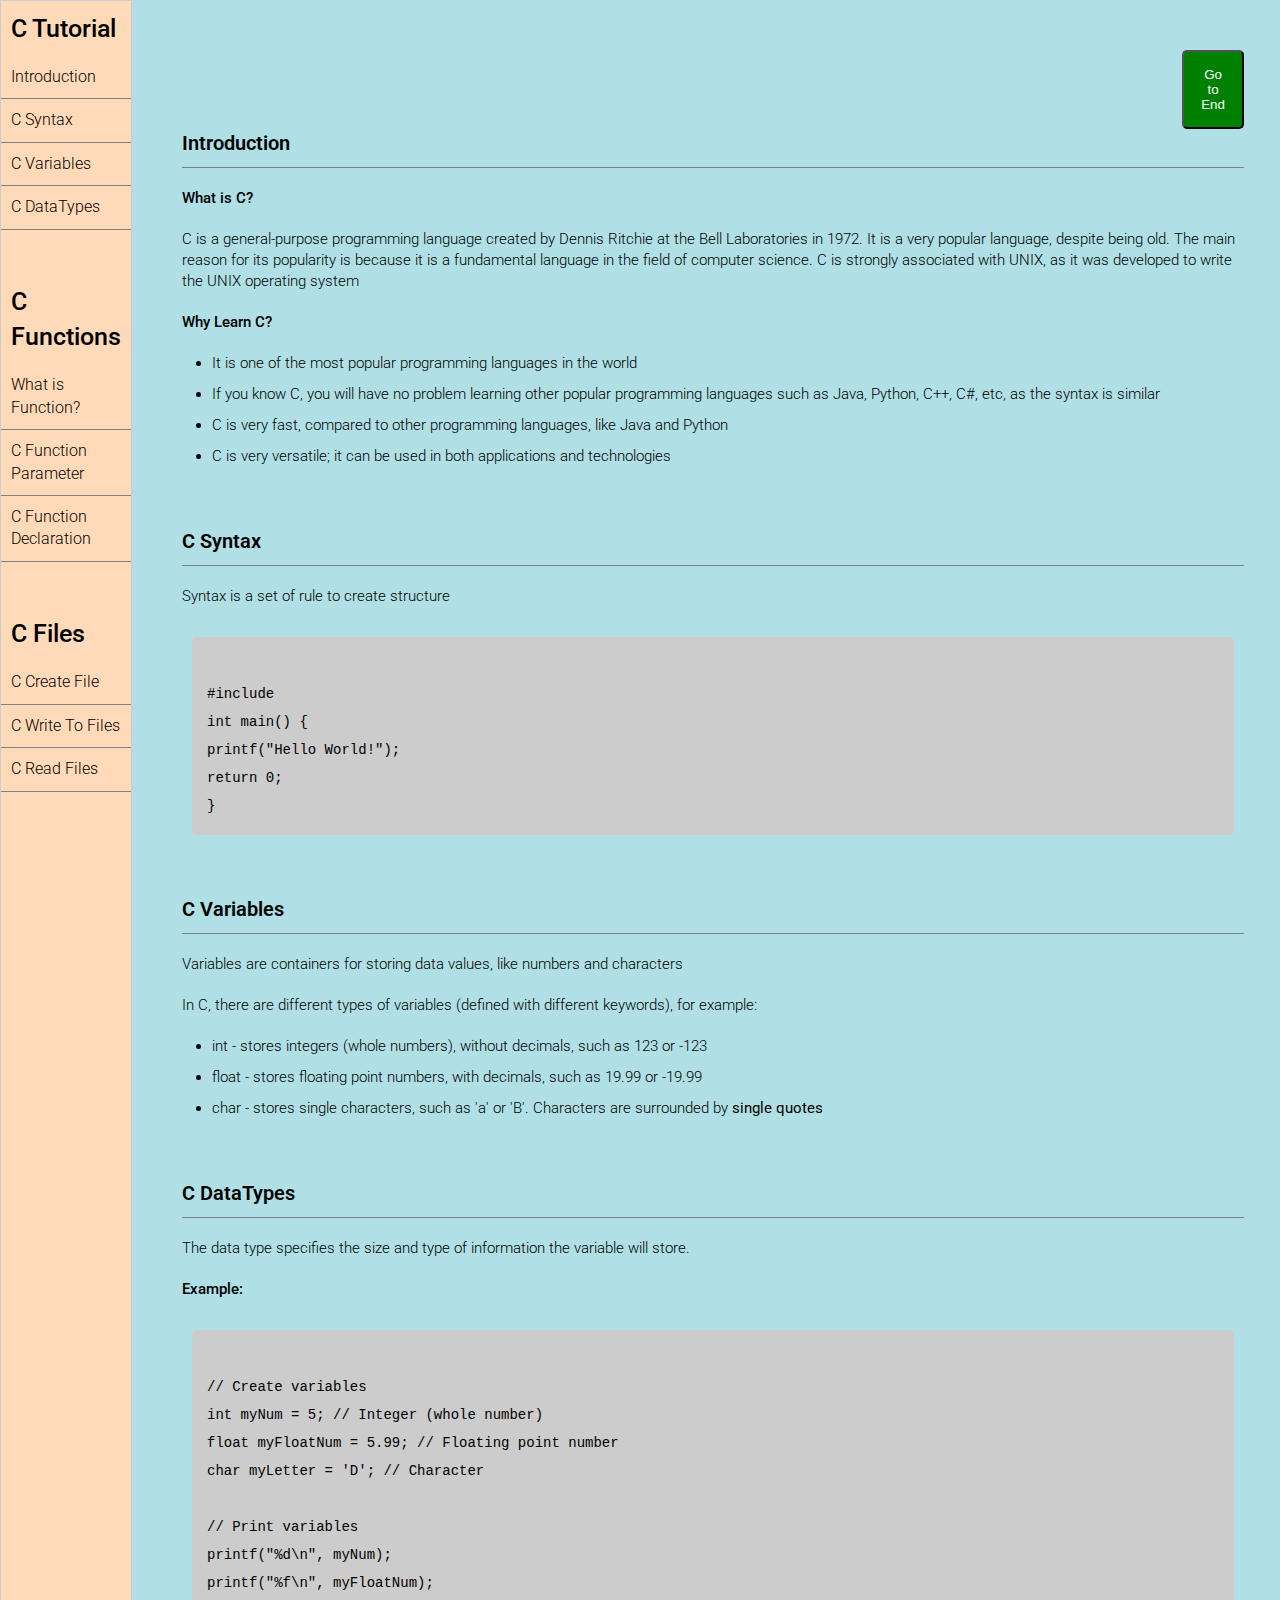
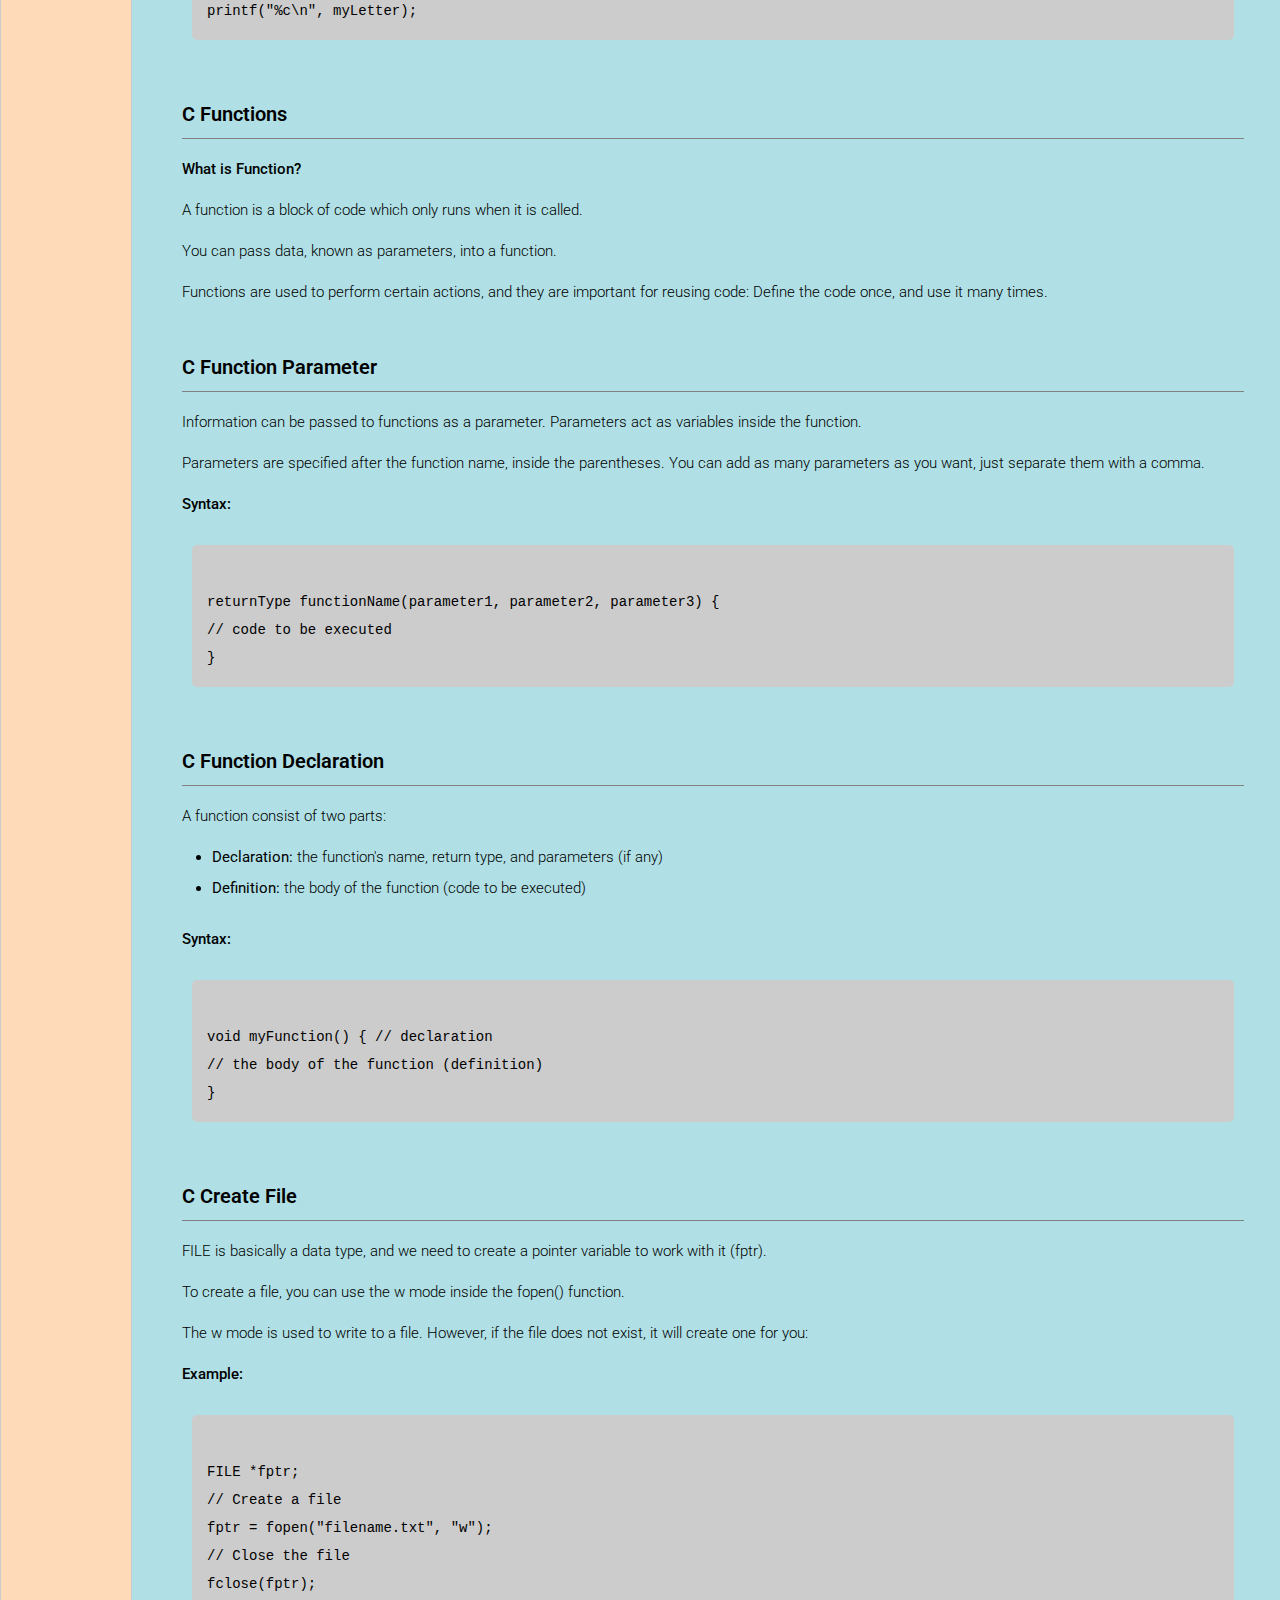
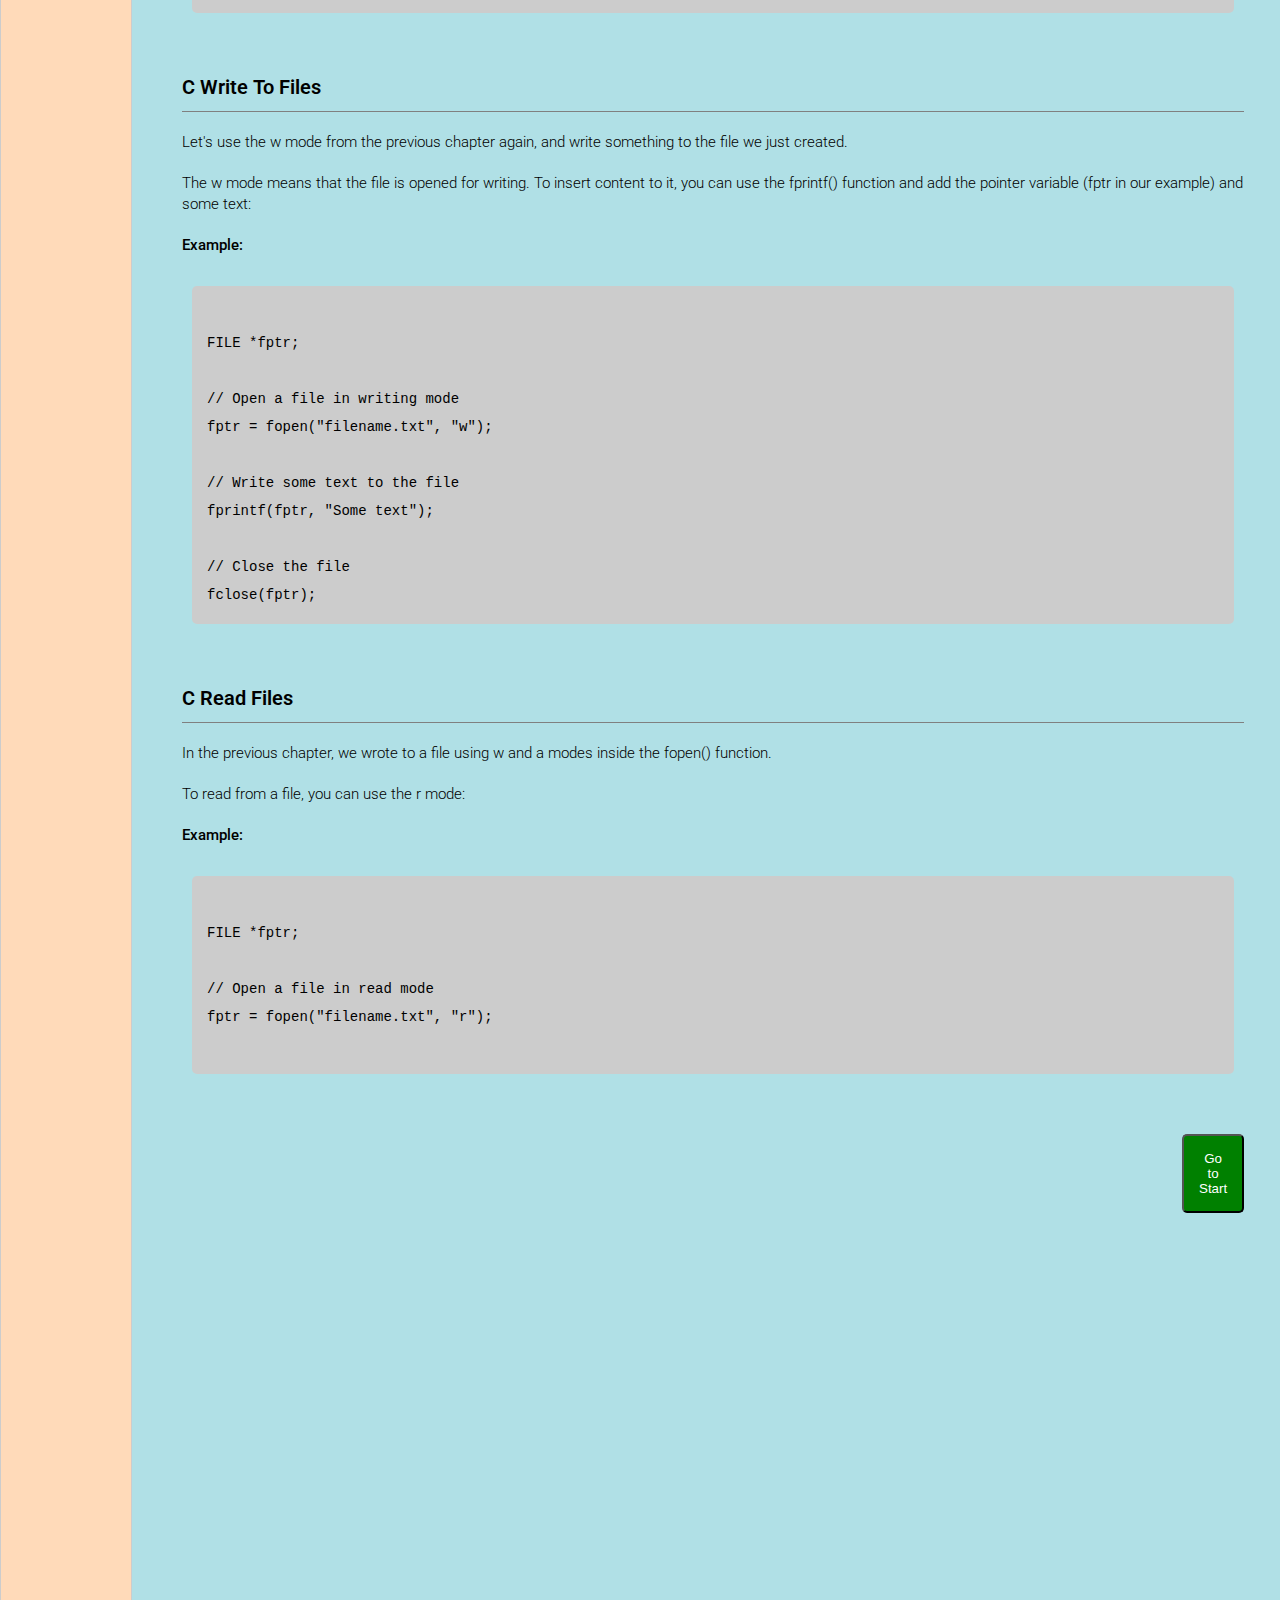
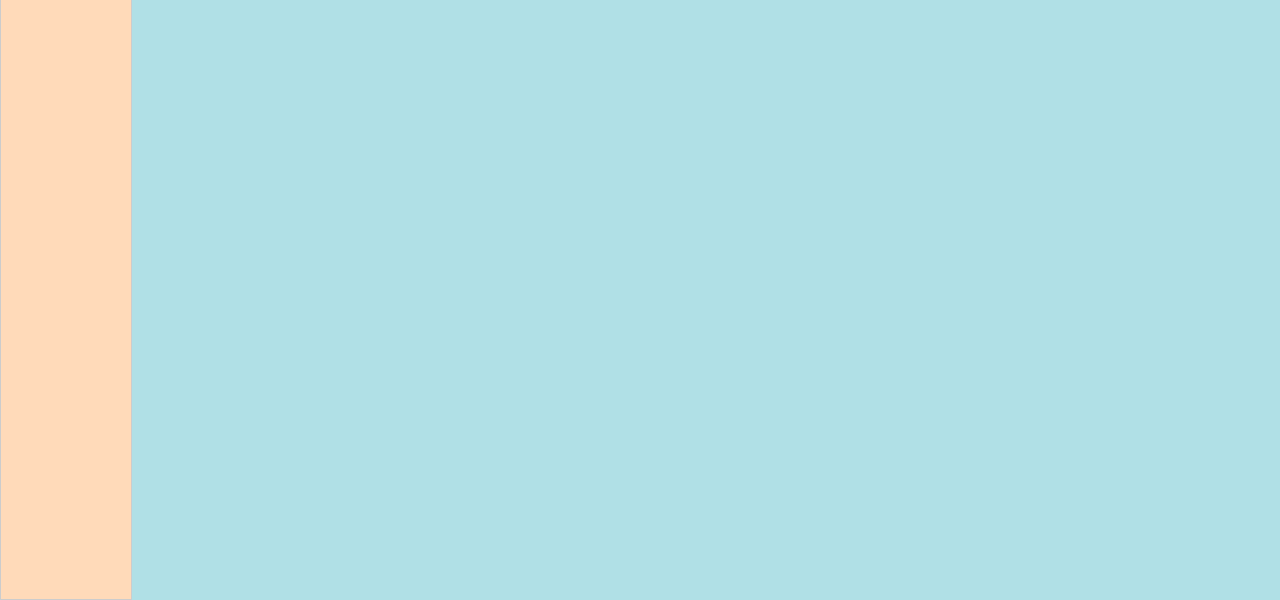
<file: Project 1/index.html>
<!DOCTYPE html>
<html lang="en">
<head>
    <meta charset="UTF-8">
    <meta name="viewport" content="width=device-width, initial-scale=1.0">
    <title>Documentation Project</title>
    <link rel="stylesheet" href="style.css">
</head>
<body>
    <header>
        <nav>
            <h1>C Tutorial</h1>
            <ul>
                <a href="#Introduction">
                    <li>Introduction</li>
                </a>
                <a href="#Syntax">
                    <li>C Syntax</li>
                </a>
                <a href="#Variables">
                    <li>C Variables</li>
                </a>
                <a href="#DataTypes">
                    <li>C DataTypes</li>
                </a>
            </ul>
        </nav>
        <br><br>
        <nav>
            <h1>C Functions</h1>
            <ul>
                <a href="#functions">
                    <li>What is Function?</li>
                </a>
                <a href="#function_parameter">
                    <li>C Function Parameter</li>
                </a>
                <a href="#function_declaration">
                    <li>C Function Declaration</li>
                </a>
            </ul>
        </nav>
        <br><br>
        <nav>
            <h1>C Files</h1>
            <ul>
                <a href="#create_file">
                    <li>C Create File</li>
                </a>
                <a href="#write_file">
                    <li>C Write To Files</li>
                </a>
                <a href="#read_file">
                    <li>C Read Files</li>
                </a>
            </ul>
        </nav>
        <br><br>
    </header>
    <main id="start">
        <a href="#end"><button>Go to End</button></a>
        <section id="Introduction">
            <h1>Introduction</h1>
            <article>
                <h4>What is C?</h4>
                <p>C is a general-purpose programming language created by Dennis Ritchie at the Bell Laboratories in 1972.
                    It is a very popular language, despite being old. The main reason for its popularity is because it is a fundamental language in the field of computer science.
                    C is strongly associated with UNIX, as it was developed to write the UNIX operating system</p>
                <h4>Why Learn C?</h4>
                <ul>
                    <li>It is one of the most popular programming languages in the world</li>
                    <li>If you know C, you will have no problem learning other popular programming languages such as Java, Python, C++, C#, etc, as the syntax is similar</li>
                    <li>C is very fast, compared to other programming languages, like Java and Python</li>
                    <li>C is very versatile; it can be used in both applications and technologies</li>
                </ul>
            </article>
        </section>
        <section id="Syntax">
            <h1>C Syntax</h1>
            <article>
                <p>Syntax is a set of rule to create structure</p>
                <code>
                    #include <stdio.h>
                        int main() {
                          printf("Hello World!");
                          return 0;
                        }                        
                </code>
            </article>
        </section>
        <section id="Variables">
            <h1>C Variables</h1>
            <article>
                <p>Variables are containers for storing data values, like numbers and characters</p>
                <p>In C, there are different types of variables (defined with different keywords), for example:</p>
                <ul>
                    <li>int - stores integers (whole numbers), without decimals, such as 123 or -123</li>
                    <li>float - stores floating point numbers, with decimals, such as 19.99 or -19.99</li>
                    <li>char - stores single characters, such as 'a' or 'B'. Characters are surrounded by <b>single quotes</b></li>
                </ul>
            </article>
        </section>
        <section id="DataTypes">
            <h1>C DataTypes</h1>
            <article>
                <p>The data type specifies the size and type of information the variable will store.</p>
                <h4>Example:</h4>
                <code>
                    // Create variables
                    int myNum = 5;             // Integer (whole number)
                    float myFloatNum = 5.99;   // Floating point number
                    char myLetter = 'D';       // Character

                    // Print variables
                    printf("%d\n", myNum);
                    printf("%f\n", myFloatNum);
                    printf("%c\n", myLetter);
                </code>
            </article>
        </section>
        <section id="functions">
               <h1>C Functions</h1>
               <article>
                <h4>What is Function?</h4>
               <p>A function is a block of code which only runs when it is called.</p>
               <p>You can pass data, known as parameters, into a function.</p>
               <p>Functions are used to perform certain actions, and they are important for reusing code: Define the code once, and use it many times.</p>
               </article>
        </section>
        <section id="function_parameter">
            <h1>C Function Parameter</h1>
            <article>
                <p>Information can be passed to functions as a parameter. Parameters act as variables inside the function.</p>
                <p>Parameters are specified after the function name, inside the parentheses. You can add as many parameters as you want, just separate them with a comma.</p>
                <h4>Syntax:</h4>
                <code>
                    returnType functionName(parameter1, parameter2, parameter3) {
                        // code to be executed
                      }
                </code>
            </article>
        </section>
        <section id="funtion_declaration">
            <h1>C Function Declaration</h1>
            <article>
                <p>A function consist of two parts:</p>
                <ul>
                    <li><b>Declaration:</b> the function's name, return type, and parameters (if any)</li>
                    <li><b>Definition:</b> the body of the function (code to be executed)</li>
                </ul>
                <h4>Syntax:</h4>
                <code>
                    void myFunction() { // declaration
                        // the body of the function (definition)
                      }
                </code>
            </article>
        </section>
        <section id="create_file">
            <h1>C Create File</h1>
            <article>
                <p>FILE is basically a data type, and we need to create a pointer variable to work with it (fptr).</p>
                <p>To create a file, you can use the w mode inside the fopen() function.</p>
                <p>The w mode is used to write to a file. However, if the file does not exist, it will create one for you:</p>
                <h4>Example:</h4>
                <code>
                    FILE *fptr;
                   // Create a file
                   fptr = fopen("filename.txt", "w");
                   // Close the file
                   fclose(fptr);
                </code>
            </article>
        </section>
        <section id="write_file">
            <h1>C Write To Files</h1>
            <article>
                <p>Let's use the w mode from the previous chapter again, and write something to the file we just created.</p>
                <p>The w mode means that the file is opened for writing. To insert content to it, you can use the fprintf() function and add the pointer variable (fptr in our example) and some text:</p>
                <h4>Example:</h4>
                <code>
                    FILE *fptr;

                   // Open a file in writing mode
                   fptr = fopen("filename.txt", "w");

                  // Write some text to the file
                  fprintf(fptr, "Some text");

                 // Close the file
                 fclose(fptr);
                </code>
            </article>
        </section>
        <section id="read_file">
            <h1>C Read Files</h1>
            <article>
                <p>In the previous chapter, we wrote to a file using w and a modes inside the fopen() function.</p>
                <p>To read from a file, you can use the r mode:</p>
                <h4>Example:</h4>
                <code>
                    FILE *fptr;

                    // Open a file in read mode
                    fptr = fopen("filename.txt", "r");

                </code>
            </article>
        </section>
        <a href="#start" ><button id="end">Go to Start</button></a>
    </main>
</body>
</html>
</file>
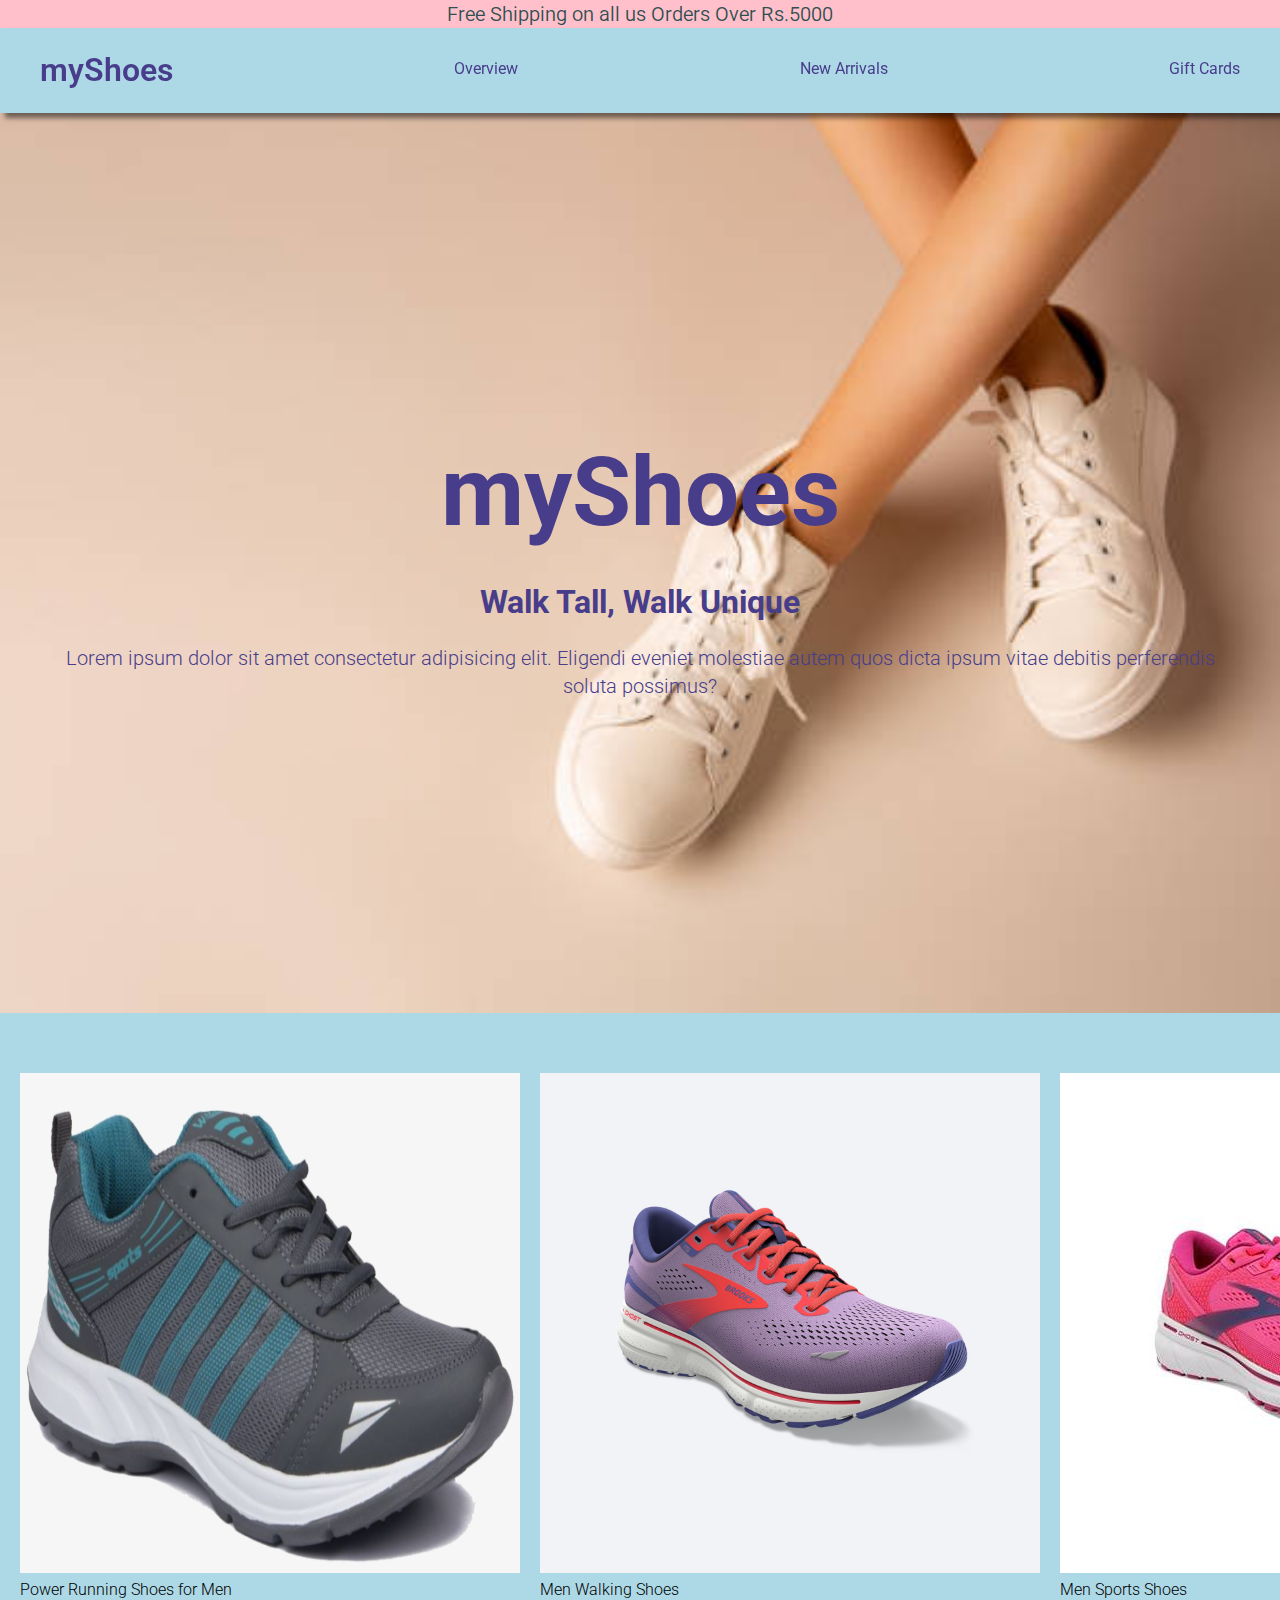
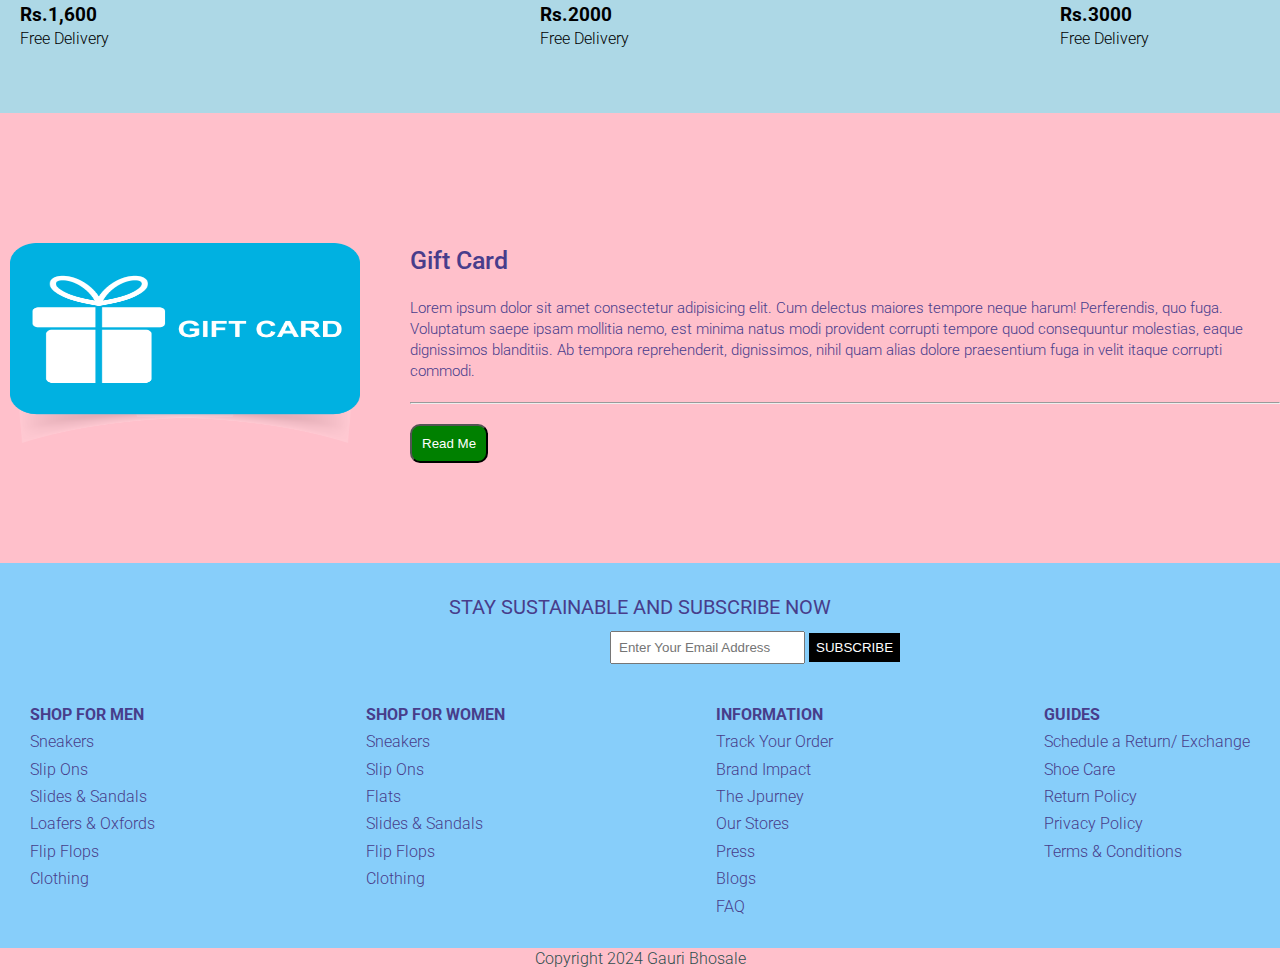
<file: Project 2/index.html>
<!DOCTYPE html>
<html lang="en">
<head>
    <meta charset="UTF-8">
    <meta name="viewport" content="width=device-width, initial-scale=1.0">
    <link rel="stylesheet" href="style.css">
    <title>myShoes Website</title>
</head>
<body>
    <h2>Free Shipping on all us Orders Over Rs.5000</h2>
    <header>
        <nav class="container">
            <div class="logo">myShoes</div>
            <a href="#Overview">
                <ul>
                    <li>Overview</li>
                </ul>
            </a>
            <a href="#new_arrivals">
                <ul>
                    <li>New Arrivals</li>
                </ul>
            </a>
            <a href="#gift_card">
                <ul>
                    <li>Gift Cards</li>
                </ul>
            </a>
        </nav>
    </header>
    <main>
        <section class="overview-section" id="Overview">
            <div class="container">
                <h1>myShoes</h1>
                <h3>Walk Tall, Walk Unique</h3>
                <p>Lorem ipsum dolor sit amet consectetur adipisicing elit. Eligendi eveniet molestiae autem quos dicta ipsum vitae debitis perferendis soluta possimus?</p>
            </div>
        </section>
        <section class="new" id="new_arrivals">
            <div class="new_arrivals">
                <img src="shoes5.png" alt="">
                <div class="content">
                    <p>Power Running Shoes for Men</p>
                    <h3>Rs.1,600</h3>
                    <p>Free Delivery</p>
                </div>
            </div>
            <div class="new_arrivals">
                <img src="shoes3.jpg" alt="">
                <div class="content">
                    <p>Men Walking Shoes</p>
                    <h3>Rs.2000</h3>
                    <p>Free Delivery</p>
                </div>
            </div>
            <div class="new_arrivals">
                <img src="shoes4.jpg" alt="">
                <div class="content">
                    <p> Men Sports Shoes</p>
                    <h3>Rs.3000</h3>
                    <p>Free Delivery</p>
                </div>
            </div>
        </section>
        <section class="gift-section" id="gift_card">
            <div class="gift_card">
                <img src="gift-card.png" alt="">
            </div>
            <div class="gift_content">
                <h3>Gift Card</h3>
                <p>Lorem ipsum dolor sit amet consectetur adipisicing elit. Cum delectus maiores tempore neque harum! Perferendis, quo fuga. Voluptatum saepe ipsam mollitia nemo, est minima natus modi provident corrupti tempore quod consequuntur molestias, eaque dignissimos blanditiis. Ab tempora reprehenderit, dignissimos, nihil quam alias dolore praesentium fuga in velit itaque corrupti commodi.</p>
                <hr/>
                <div>
                    <button class="button">Read Me</button>
                </div>
            </div>
        </section>
    </main>
    <footer>
        <section class="footer-upper">
            <div class="footer-container">
                <h2>STAY SUSTAINABLE AND SUBSCRIBE NOW</h2>
                <input type="email" placeholder="Enter Your Email Address">
                <button>SUBSCRIBE</button>
            </div>
        <div class="footer_content">
            <div class="footer-links">
                <h4>SHOP FOR MEN</h4>
                <ul>
                    <li>Sneakers</li>
                    <li>Slip Ons</li>
                    <li>Slides & Sandals</li>
                    <li>Loafers & Oxfords</li>
                    <li>Flip Flops</li>
                    <li>Clothing</li>
                </ul>
            </div>
            <div class="footer-links">
                <h4>SHOP FOR WOMEN</h4>
                <ul>
                    <li>Sneakers</li>
                    <li>Slip Ons</li>
                    <li>Flats</li>
                    <li>Slides & Sandals</li>
                    <li>Flip Flops</li>
                    <li>Clothing</li>
                </ul>
            </div>
            <div class="footer-links">
                <h4>INFORMATION</h4>
                <ul>
                    <li>Track Your Order</li>
                    <li>Brand Impact</li>
                    <li>The Jpurney</li>
                    <li>Our Stores</li>
                    <li>Press</li>
                    <li>Blogs</li>
                    <li>FAQ</li>
                </ul>
            </div>
            <div class="footer-links">
                <h4>GUIDES</h4>
                <ul>
                    <li>Schedule a Return/ Exchange</li>
                    <li>Shoe Care</li>
                    <li>Return Policy</li>
                    <li>Privacy Policy</li>
                    <li>Terms & Conditions</li>
                </ul>
            </div>
            </div>
        </section>
        <section class="footer-lower">
            <p>Copyright 2024 Gauri Bhosale</p>
        </section>
    </footer>
</body>
</html>
</file>
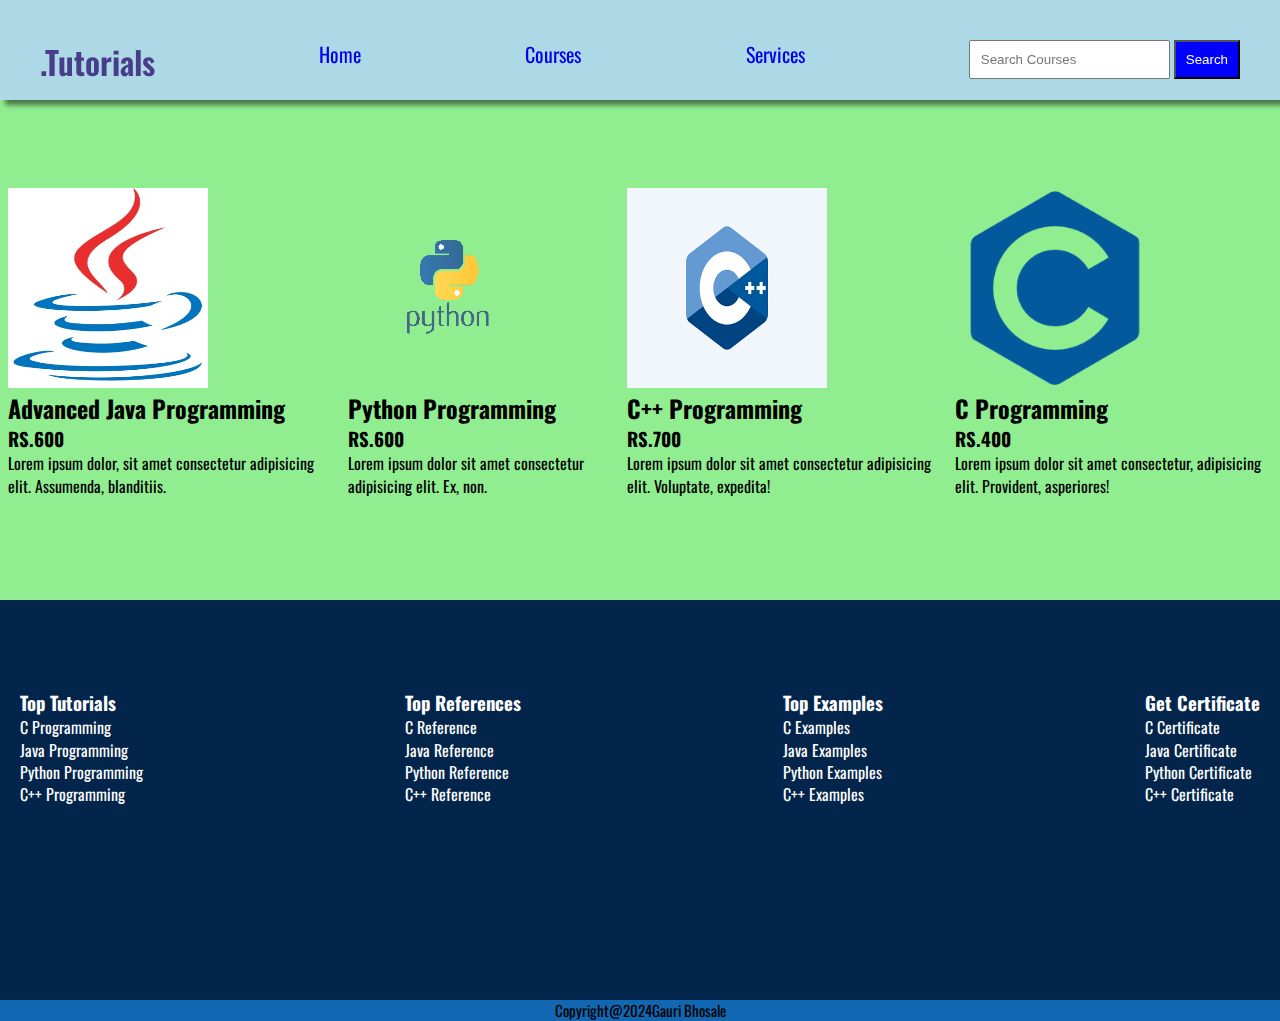
<file: Project 4/course.html>
<!DOCTYPE html>
<html lang="en">
<head>
    <meta charset="UTF-8">
    <meta name="viewport" content="width=device-width, initial-scale=1.0">
    <link rel="stylesheet" href="course.css">
    <title>Course</title>
</head>
<body>
    <header>
        <nav>
            <div class="nav_container">
                <div class="logo">.Tutorials</div>
                <a href="http://127.0.0.1:5500/Project%206/home.html">
                    <ul>
                        <li>Home</li>
                    </ul>
                </a>
                <a href="http://127.0.0.1:5500/Project%206/course.html">
                    <ul>
                        <li>Courses</li>
                    </ul>
                </a>
                <a href="http://127.0.0.1:5500/Project%206/services.html">
                    <ul>
                        <li>Services</li>
                    </ul>
                </a>
                <div class="input_container">
                    <input type="text" placeholder="Search Courses">
                    <input type="button" value="Search" class="button">
                </div>
            </div>
        </nav>
    </header>
    <main>
        <section class="course_section">
            <div class="courses">

                <div class="course">
                    <img src="Java.jpg" alt="">
                    <div class="course_content">
                        <h2>Advanced Java Programming</h2>
                        <h3>RS.600</h3>
                        <p>Lorem ipsum dolor, sit amet consectetur adipisicing elit. Assumenda, blanditiis.</p>
                    </div>
                </div>

                    <div class="course">
                        <img src="python1.png" alt="">
                        <div class="course_content">
                            <h2>Python Programming</h2>
                            <h3>RS.600</h3>
                            <p>Lorem ipsum dolor sit amet consectetur adipisicing elit. Ex, non.</p>
                        </div>
                    </div>

                    <div class="course">
                        <img src="c++.png" alt="">
                        <div class="course_content">
                            <h2>C++ Programming</h2>
                            <h3>RS.700</h3>
                            <p>Lorem ipsum dolor sit amet consectetur adipisicing elit. Voluptate, expedita!</p>
                        </div>
                    </div>

                    <div class="course">
                        <img src="c.png" alt="">
                        <div class="course_content">
                            <h2>C Programming</h2>
                            <h3>RS.400</h3>
                            <p>Lorem ipsum dolor sit amet consectetur, adipisicing elit. Provident, asperiores!</p>
                        </div>
                    </div>
            </div>
        </section>
    </main>
    <footer>
        <section class="footer_section">
              <div class="footer_upper">
                 <div class="link_list">
                     <h3>Top Tutorials</h3>
                     <ul>
                         <li>C Programming</li>
                         <li>Java Programming</li>
                         <li>Python Programming</li>
                         <li>C++ Programming</li>
                     </ul>
                 </div>
 
                 <div class="link_list">
                     <h3>Top References</h3>
                     <ul>
                         <li>C Reference</li>
                         <li>Java Reference</li>
                         <li>Python Reference</li>
                         <li>C++ Reference</li>
                     </ul>
                 </div>
 
                 <div class="link_list">
                     <h3>Top Examples</h3>
                     <ul>
                         <li>C Examples</li>
                         <li>Java Examples</li>
                         <li>Python Examples</li>
                         <li>C++ Examples</li>
                     </ul>
                 </div>
 
                 <div class="link_list">
                     <h3>Get Certificate</h3>
                     <ul>
                         <li>C Certificate</li>
                         <li>Java Certificate</li>
                         <li>Python Certificate</li>
                         <li>C++ Certificate</li>
                     </ul>
                 </div>
              </div>
        </section>
        <section class="footer_lower">
         <div class="footer_content">
             <h3>Copyright@2024Gauri Bhosale</h3>
         </div>
 
        </section>
     </footer>
</body>
</html>
</file>
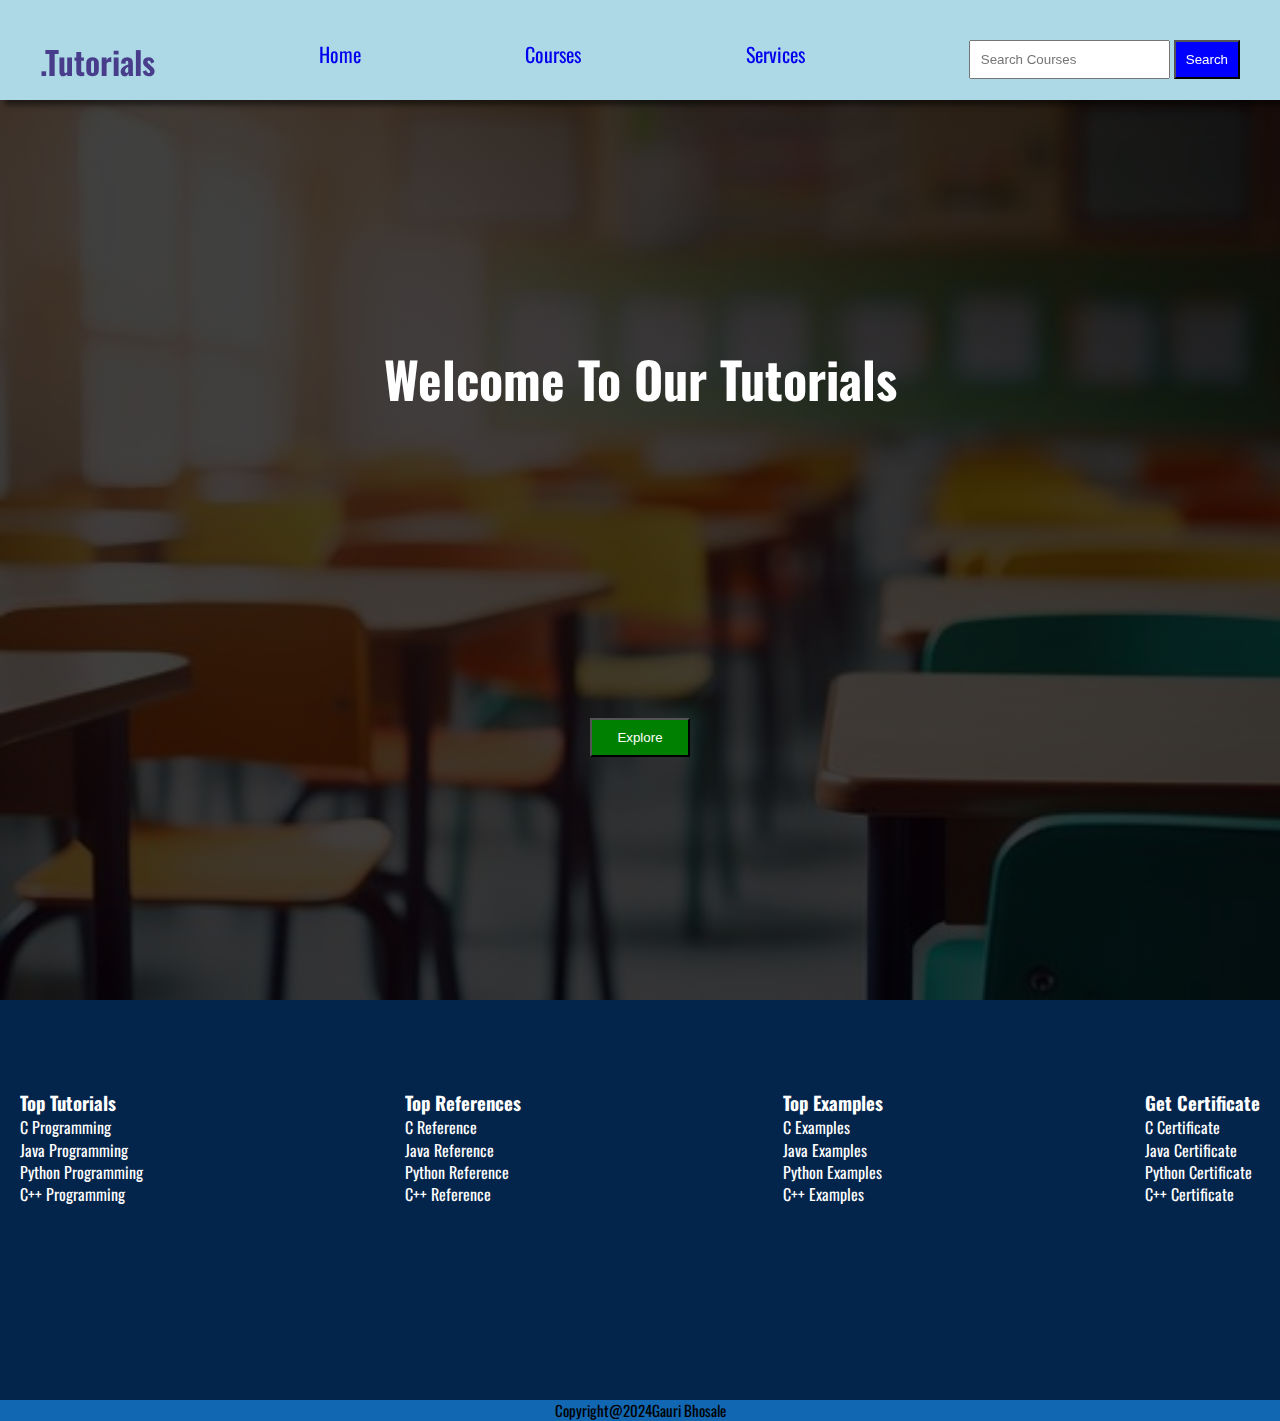
<file: Project 4/home.html>
<!DOCTYPE html>
<html lang="en">
<head>
    <meta charset="UTF-8">
    <meta name="viewport" content="width=device-width, initial-scale=1.0">
    <link rel="stylesheet" href="home.css">
    <title>Home</title>
</head>
<body>
    <header>
        <nav>
            <div class="nav_container">
                <div class="logo">.Tutorials</div>
                <a href="http://127.0.0.1:5500/Project%206/home.html">
                    <ul>
                        <li>Home</li>
                    </ul>
                </a>
                <a href="http://127.0.0.1:5500/Project%206/course.html">
                    <ul>
                        <li>Courses</li>
                    </ul>
                </a>
                <a href="http://127.0.0.1:5500/Project%206/services.html">
                    <ul>
                        <li>Services</li>
                    </ul>
                </a>
                <div class="input_container">
                    <input type="text" placeholder="Search Courses">
                    <input type="button" value="Search" class="button">
                </div>
            </div>
        </nav>
    </header>
    <main>
        <section class="home_section">
            <div class="home_content">
                <h1>Welcome To Our Tutorials</h1>
            </div>
            <div class="home_button">
                <button>Explore</button>
            </div>
        </section>
    </main>
    <footer>
       <section class="footer_section">
             <div class="footer_upper">
                <div class="link_list">
                    <h3>Top Tutorials</h3>
                    <ul>
                        <li>C Programming</li>
                        <li>Java Programming</li>
                        <li>Python Programming</li>
                        <li>C++ Programming</li>
                    </ul>
                </div>

                <div class="link_list">
                    <h3>Top References</h3>
                    <ul>
                        <li>C Reference</li>
                        <li>Java Reference</li>
                        <li>Python Reference</li>
                        <li>C++ Reference</li>
                    </ul>
                </div>

                <div class="link_list">
                    <h3>Top Examples</h3>
                    <ul>
                        <li>C Examples</li>
                        <li>Java Examples</li>
                        <li>Python Examples</li>
                        <li>C++ Examples</li>
                    </ul>
                </div>

                <div class="link_list">
                    <h3>Get Certificate</h3>
                    <ul>
                        <li>C Certificate</li>
                        <li>Java Certificate</li>
                        <li>Python Certificate</li>
                        <li>C++ Certificate</li>
                    </ul>
                </div>
             </div>
       </section>
       <section class="footer_lower">
        <div class="footer_content">
            <h3>Copyright@2024Gauri Bhosale</h3>
        </div>

       </section>
    </footer>
</body>
</html>
</file>
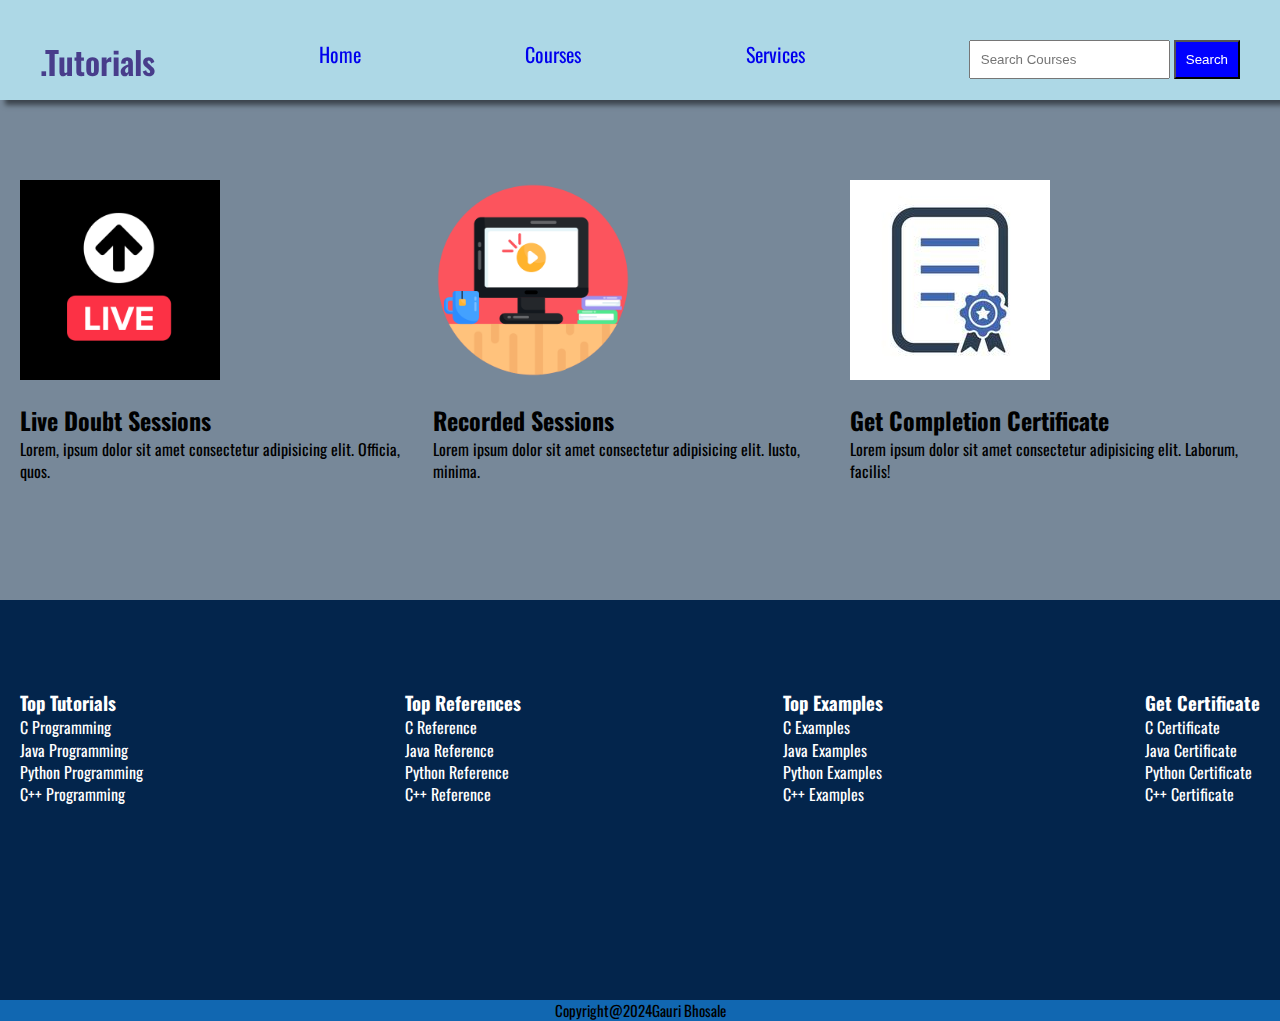
<file: Project 4/services.html>
<!DOCTYPE html>
<html lang="en">
<head>
    <meta charset="UTF-8">
    <meta name="viewport" content="width=device-width, initial-scale=1.0">
    <link rel="stylesheet" href="services.css">
    <title>Service</title>
</head>
<body>
    <header>
        <nav>
            <div class="nav_container">
                <div class="logo">.Tutorials</div>
                <a href="http://127.0.0.1:5500/Project%206/home.html">
                    <ul>
                        <li>Home</li>
                    </ul>
                </a>
                <a href="http://127.0.0.1:5500/Project%206/course.html">
                    <ul>
                        <li>Courses</li>
                    </ul>
                </a>
                <a href="http://127.0.0.1:5500/Project%206/services.html">
                    <ul>
                        <li>Services</li>
                    </ul>
                </a>
                <div class="input_container">
                    <input type="text" placeholder="Search Courses">
                    <input type="button" value="Search" class="button">
                </div>
            </div>
            
        </nav>
    </header>
    <main>
        <section class="services_section">
            <div class="services">
                
                <div class="service">
                    <img src="live.png" alt="">
                    <div class="service_content">
                        <h2>Live Doubt Sessions</h2>
                        <p>Lorem, ipsum dolor sit amet consectetur adipisicing elit. Officia, quos.</p>
                    </div>
                </div>

                    <div class="service">
                        <img src="recorded.png" alt="">
                        <div class="service_content">
                            <h2>Recorded Sessions</h2>
                            <p>Lorem ipsum dolor sit amet consectetur adipisicing elit. Iusto, minima.</p>
                        </div>
                    </div>

                        <div class="service">
                            <img src="certificate.jpg" alt="">
                            <div class="service_content">
                                <h2>Get Completion Certificate</h2>
                                <p>Lorem ipsum dolor sit amet consectetur adipisicing elit. Laborum, facilis!</p>
                            </div>
                        </div>

            </div>
        </section>
    </main>
    <footer>
        <section class="footer_section">
              <div class="footer_upper">
                 <div class="link_list">
                     <h3>Top Tutorials</h3>
                     <ul>
                         <li>C Programming</li>
                         <li>Java Programming</li>
                         <li>Python Programming</li>
                         <li>C++ Programming</li>
                     </ul>
                 </div>
 
                 <div class="link_list">
                     <h3>Top References</h3>
                     <ul>
                         <li>C Reference</li>
                         <li>Java Reference</li>
                         <li>Python Reference</li>
                         <li>C++ Reference</li>
                     </ul>
                 </div>
 
                 <div class="link_list">
                     <h3>Top Examples</h3>
                     <ul>
                         <li>C Examples</li>
                         <li>Java Examples</li>
                         <li>Python Examples</li>
                         <li>C++ Examples</li>
                     </ul>
                 </div>
 
                 <div class="link_list">
                     <h3>Get Certificate</h3>
                     <ul>
                         <li>C Certificate</li>
                         <li>Java Certificate</li>
                         <li>Python Certificate</li>
                         <li>C++ Certificate</li>
                     </ul>
                 </div>
              </div>
        </section>
        <section class="footer_lower">
         <div class="footer_content">
             <h3>Copyright@2024Gauri Bhosale</h3>
         </div>
 
        </section>
     </footer>
</body>
</html>
</file>
<file: Project 1/style.css>
@import url('https://fonts.googleapis.com/css2?family=Roboto:ital,wght@0,100;0,300;0,400;0,500;0,700;0,900;1,100;1,300;1,400;1,500;1,700;1,900&display=swap');
*{
    margin: 0;
    padding: 0;
    box-sizing: border-box;
}
html,body{
    font-family: "Roboto",sans-serif;
    font-weight: 300;
    line-height: 1.4;
    scroll-behavior: smooth;
}
a{
    text-decoration: none;
}
body{
    display: flex;
}
header{
    border: 1px solid #ccc;
    background-color: peachpuff;
    height: 600vh;
    width: 200px;
}
nav h1{
    font-size: 25px;
    font-weight: 500;
    padding: 10px;
    border-bottom: 1px;
}
nav ul li{
    border-bottom: 1px solid gray;
    padding: 10px;
    color: black;
}
nav ul li:hover{
    background-color:#ccc;
    transition: 0.3s ease-in-out;
}
/* main section */
main{
    padding: 50px;
    max-width: 1300px;
    background-color:powderblue;
}
section{
    margin-bottom: 50px;
}
section article{
    font-size: 14px;
    display: flex;
    flex-direction: column;
    gap: 20px;
}
section h1{
    padding-bottom: 10px;
    font-weight: 600;
    font-size: 20px;
    border-bottom: 1px solid gray;
    margin-bottom: 20px;
}
article h4{
    font-weight: 500;
    font-size: 15px;
}
article p{
    font-size: 15px;
    font-weight: 300;
}
section article ul{
    margin-left: 30px;
}
section article ul li{
    margin-bottom: 10px;
    font-size: 15px;
    font-weight: 300;
}
code{
    text-align: left;
    white-space: pre-line;
    line-height: 2;
    background: #ccc;
    padding: 15px;
    margin: 10px;
    border-radius:5px ;
    box-shadow: cyan;
}
main button{
    padding:15px;
    background-color: green;
    border-radius: 5px;
    color: white;
    margin-left: 1000px;

}
@media(max-width:480px) {
    body{
        flex-direction: column;
    }
    header{
        height: 200px;
        overflow: hidden;
        overflow-y: scroll;
    }
}
</file>
<file: Project 2/style.css>
@import url('https://fonts.googleapis.com/css2?family=Roboto:ital,wght@0,100;0,300;0,400;0,500;0,700;0,900;1,100;1,300;1,400;1,500;1,700;1,900&display=swap');
*{
    margin: 0;
    padding: 0;
    box-sizing: border-box;
}
html, body{
    font-family: "Roboto",sans-serif;
    font-weight: 300;
    line-height: 1.4;
    scroll-behavior: smooth;
}
body h2{
    background-color: pink;
    text-align: center;
    font-weight: 350;
    font-size: 20px;
    position: sticky;
    color: darkslategrey;
}
section{
    scroll-margin: 50px;
}

ul{
    list-style: none;
}
a{
    text-decoration: none;
    color:darkslateblue;
    font-weight: 400;
}
.container{
    max-width: 1200px;
    margin: 0 auto;
}
header{
    background-color: lightblue;
    position: sticky;
    top: 0;
    z-index: 100;
    box-shadow: 5px 5px 5px rgba(0, 0, 0, 0.5);
}
nav{
    display: flex;
    justify-content: space-between;
    align-items: center;
    color: black;
    padding: 20px 0;
}
nav ul{
    display: flex;
    gap: 20px;
}
nav ul li{
    border-bottom: 2px solid transparent;
    transition: 0.2s ease-in;
}
nav ul li:hover{
    border-bottom:2px solid darkslategrey;
}
.logo{
    font-size: 32px;
    font-weight: 600;
    color: darkslateblue;
}
/* Overview */
.overview-section{
    background-image: url(shoes1.jpg);
    height: 100vh;
    display: grid;
    place-items: center;
    text-align: center;
    background-repeat: no-repeat;
    background-size: cover;
}
.overview-section .container{
    display: flex;
    flex-direction:column;
    gap: 20px;
}
.overview-section h1{
    font-size: 96px;
    color: darkslateblue;
}
.overview-section h3{
    font-size: 32px;
    color: darkslateblue;
}
.overview-section p{
    font-size: 20px;
    color: darkslateblue;
}
/* New Arrivals */
.new{
    height: 700px;
    display: flex;
    gap: 20px;
    padding: 20px;
    justify-content: space-between;
    box-shadow: 5px 5px 5px rgba(1, 1, 1, 0.05);
    background-color:lightblue;
}
.new_arrivals img{
    width: 500px;
    height: 500px;
    margin-top: 40px;
}
/* Gift Card */
.gift-section{
    display: flex;
    justify-content: center;
    background-color: pink;
    gap: 50px;
    height: 450px;
}
.gift-section button{
    padding: 10px;
    border-radius: 10px;
    background-color: green;
    color: white;
}
.gift-section button:hover{
    background-color:lightgreen;
    color: black;
    transition: 0.2s ease-in-out;
}
.gift_content{
    display: flex;
    flex-direction: column;
    gap: 20px;
    margin-top: 130px;
    color: darkslateblue;
}
.gift_content h3{
    font-weight: 500;
    font-size: 25px;
}
.gift_content p{
    font-weight: 300;
    font-size: 15px;
}
.gift_card img{
     height: 200px;
     width: 350px;
     margin-top: 130px;
     margin-left: 10px;
    
}
/* Footer */
.footer-upper{
    background-color:lightskyblue;
    padding: 20px;
}
.footer-container h2{
    margin-top: 10px;
    background-color: lightskyblue;
    color: darkslateblue;
    font-weight: 400;
}
.footer-container input{
    margin-left: 590px;
    margin-top: 10px;
    padding: 7px;
}
.footer-container button{
    padding: 7px;
    background-color:black;
    border: none;
    color: white;
}
.footer-container button:hover{
    background-color:gray;
    color: black;
    transition: 0.2s ease-in-out;
}
.footer_content{
            display: flex;
            flex-direction:row;
            padding: 10px;
            justify-content: space-between;
            margin-top: 30px;
            color: darkslateblue;
}
.footer-links ul {
    list-style: none;
}
.footer-links ul li{
    font-size: 16px;
    margin-top: 5px;
}
.footer-lower{
    background-color: pink;
    text-align: center;
    color: darkslategray;
}
</file>
<file: Project 4/course.css>
@import url('https://fonts.googleapis.com/css2?family=Oswald:wght@200..700&display=swap');
*{
    margin: 0;
    padding: 0;
    box-sizing: border-box;
}
body,html{
    font-family: "Oswald",sans-serif;
    scroll-behavior: smooth;
    line-height: 1.4;
    font-weight: 400;   
}
header{
    height: 100px;
    padding: 20px;
    position: sticky;
    top: 0;
    z-index: 100;
    box-shadow: 5px 5px 5px rgba(0, 0, 0, 0.5);
    background-color:lightblue;
}
a{
    text-decoration: none;
}
ul li{
    list-style: none;
}
.nav_container {
    display: flex;
    justify-content: space-between;
    color: darkslateblue;
    padding: 20px;
    gap: 20px;
}
.nav_container .logo{
    font-weight: 600;
    font-size: 32px;
}
.nav_container ul li{
    font-weight: 400px;
    font-size: 20px;
    border-bottom: 2px solid transparent;
}
.nav_container ul li:hover{
    border-bottom:2px solid blue;
    transition: 0.2s ease-in-out;
}
.nav_container .input_container input{
    padding: 10px;
}
.nav_container .input_container .button{
    background-color:blue;
    color: white;
}
.nav_container .input_container .button:hover{
    background-color: skyblue;
    color:black;
    transition: 0.2s ease-in-out;
}
/* Course Section */
.course_section{
    display: flex;
    height: 500px;
    background-color:lightgreen;
}
.course_section .courses{
    display: flex;
    gap: 20px;
    padding: 8px;
    justify-content: space-between;
    margin-top: 80px;
}
.course_section img{
    width: 200px;
    height: 200px;
}
/* Footer section */
.footer_section{
    background-color:#03254c;
    color: white;
    height: 400px;
}
.footer_section .footer_upper {
    display: flex;
    justify-content: space-between;
    padding: 20px;
    gap: 25px;
}
.footer_section .footer_upper .link_list{
        margin-top: 70px;
}
.footer_lower{
  background-color:#1167b1 ;
  text-align: center;
}
.footer_lower .footer_content h3{
   font-weight: 400;
   font-size: 15px;
}
</file>
<file: Project 4/home.css>
@import url('https://fonts.googleapis.com/css2?family=Oswald:wght@200..700&display=swap');
*{
    margin: 0;
    padding: 0;
    box-sizing: border-box;
}
body,html{
    font-family: "Oswald",sans-serif;
    scroll-behavior: smooth;
    line-height: 1.4;
    font-weight: 400;   
}
header{
    height: 100px;
    padding: 20px;
    position: sticky;
    top: 0;
    z-index: 100;
    box-shadow: 5px 5px 5px rgba(0, 0, 0, 0.5);
    background-color:lightblue;
}
a{
    text-decoration: none;
}
ul li{
    list-style: none;
}
.nav_container {
    display: flex;
    justify-content: space-between;
    color: darkslateblue;
    padding: 20px;
    gap: 20px;
}
.nav_container .logo{
    font-weight: 600;
    font-size: 32px;
}
.nav_container ul li{
    font-weight: 400px;
    font-size: 20px;
    border-bottom: 2px solid transparent;
}
.nav_container ul li:hover{
    border-bottom:2px solid blue;
    transition: 0.2s ease-in-out;
}
.nav_container .input_container input{
    padding: 10px;
}
.nav_container .input_container .button{
    background-color:blue;
    color: white;
}
.nav_container .input_container .button:hover{
    background-color: skyblue;
    color:black;
    transition: 0.2s ease-in-out;
}
/* Home Section */
.home_section{
    background-image: linear-gradient(rgba(0, 0, 0, 0.75),rgba(0, 0, 0, 0.75)),url(bg.jpg);
    background-size: cover;
    background-repeat: no-repeat;
    height: 100vh;
    color: white;
    display: grid;
    place-items: center;
    justify-content: center;
    gap: 20px;
}
.home_section .home_content h1{
      font-weight: 700;
      font-size: 50px;
      margin-top: 100px;
}
 .home_button button{
    margin-bottom: 100px;
    padding: 10px;
    width: 100px;
    background-color:green;
    color: white;
}
.home_button button:hover{
    background-color:yellowgreen;
    color: black;
    transition: 0.2s ease-in-out;
}
/* Footer Section */
.footer_section{
    background-color:#03254c;
    color: white;
    height: 400px;
}
.footer_section .footer_upper {
    display: flex;
    justify-content: space-between;
    padding: 20px;
    gap: 25px;
}
.footer_section .footer_upper .link_list{
        margin-top: 70px;
}
.footer_lower{
  background-color:#1167b1 ;
  text-align: center;
}
.footer_lower .footer_content h3{
   font-weight: 400;
   font-size: 15px;
}
</file>
<file: Project 4/services.css>
@import url('https://fonts.googleapis.com/css2?family=Oswald:wght@200..700&display=swap');
*{
    margin: 0;
    padding: 0;
    box-sizing: border-box;
}
body,html{
    font-family: "Oswald",sans-serif;
    scroll-behavior: smooth;
    line-height: 1.4;
    font-weight: 400;   
}
header{
    height: 100px;
    padding: 20px;
    position: sticky;
    top: 0;
    z-index: 100;
    box-shadow: 5px 5px 5px rgba(0, 0, 0, 0.5);
    background-color:lightblue;
}
a{
    text-decoration: none;
}
ul li{
    list-style: none;
}
.nav_container {
    display: flex;
    justify-content: space-between;
    color: darkslateblue;
    padding: 20px;
    gap: 20px;
}
.nav_container .logo{
    font-weight: 600;
    font-size: 32px;
}
.nav_container ul li{
    font-weight: 400px;
    font-size: 20px;
    border-bottom: 2px solid transparent;
}
.nav_container ul li:hover{
    border-bottom:2px solid blue;
    transition: 0.2s ease-in-out;
}
.nav_container .input_container input{
    padding: 10px;
}
.nav_container .input_container .button{
    background-color:blue;
    color: white;
}
.nav_container .input_container .button:hover{
    background-color: skyblue;
    color:black;
    transition: 0.2s ease-in-out;
}
/* Services Section */
.services_section{
    height: 500px;
    background-color:lightslategray;
}
.services_section .services {
    display: flex;
    justify-content: space-between;
    gap: 20px;
    padding: 20px;
}
.services .service{
    margin-top: 60px;
}
.service .service_content{
    margin-top: 20px;
    gap: 10px;
}
.services_section .services .service img{
    width: 200px;
    height: 200px;
}
/* Footer Section */
.footer_section{
    background-color:#03254c;
    color: white;
    height: 400px;
}
.footer_section .footer_upper {
    display: flex;
    justify-content: space-between;
    padding: 20px;
    gap: 25px;
}
.footer_section .footer_upper .link_list{
        margin-top: 70px;
}
.footer_lower{
  background-color:#1167b1 ;
  text-align: center;
}
.footer_lower .footer_content h3{
   font-weight: 400;
   font-size: 15px;
}
</file>
